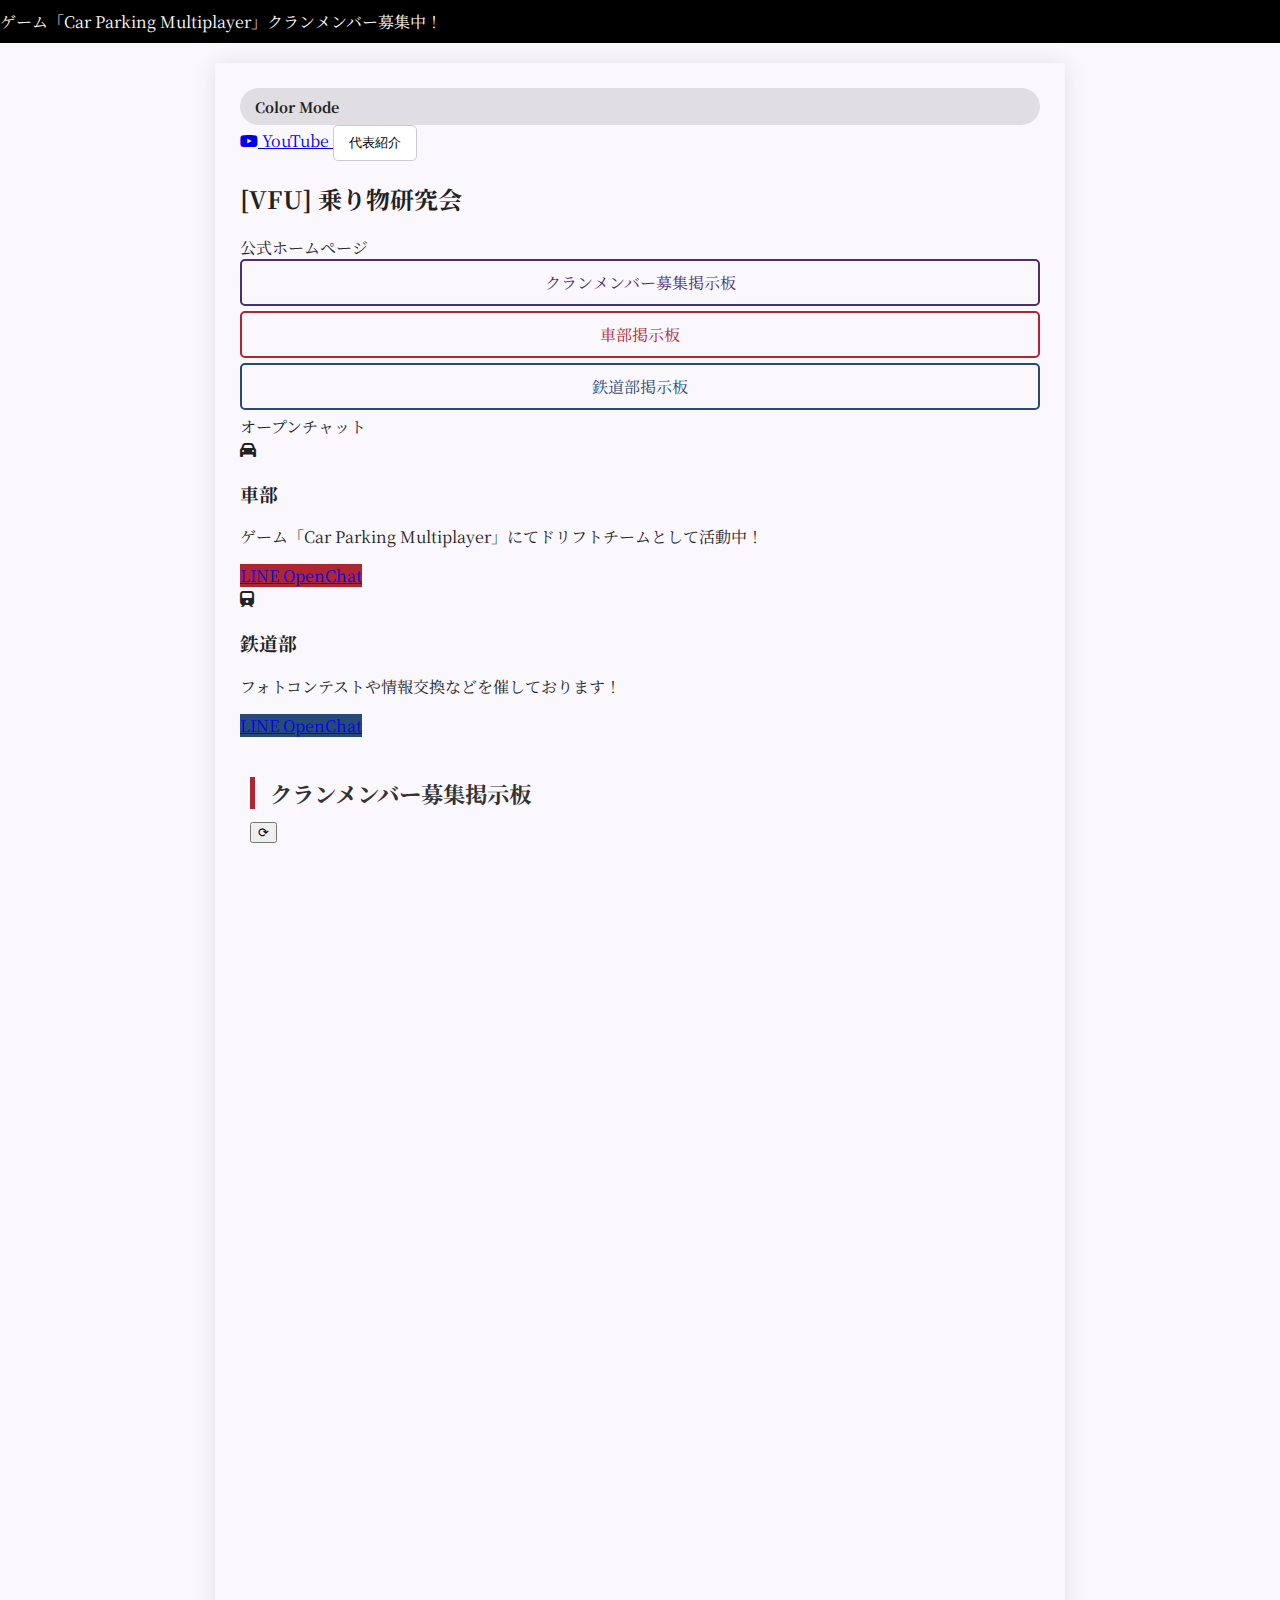
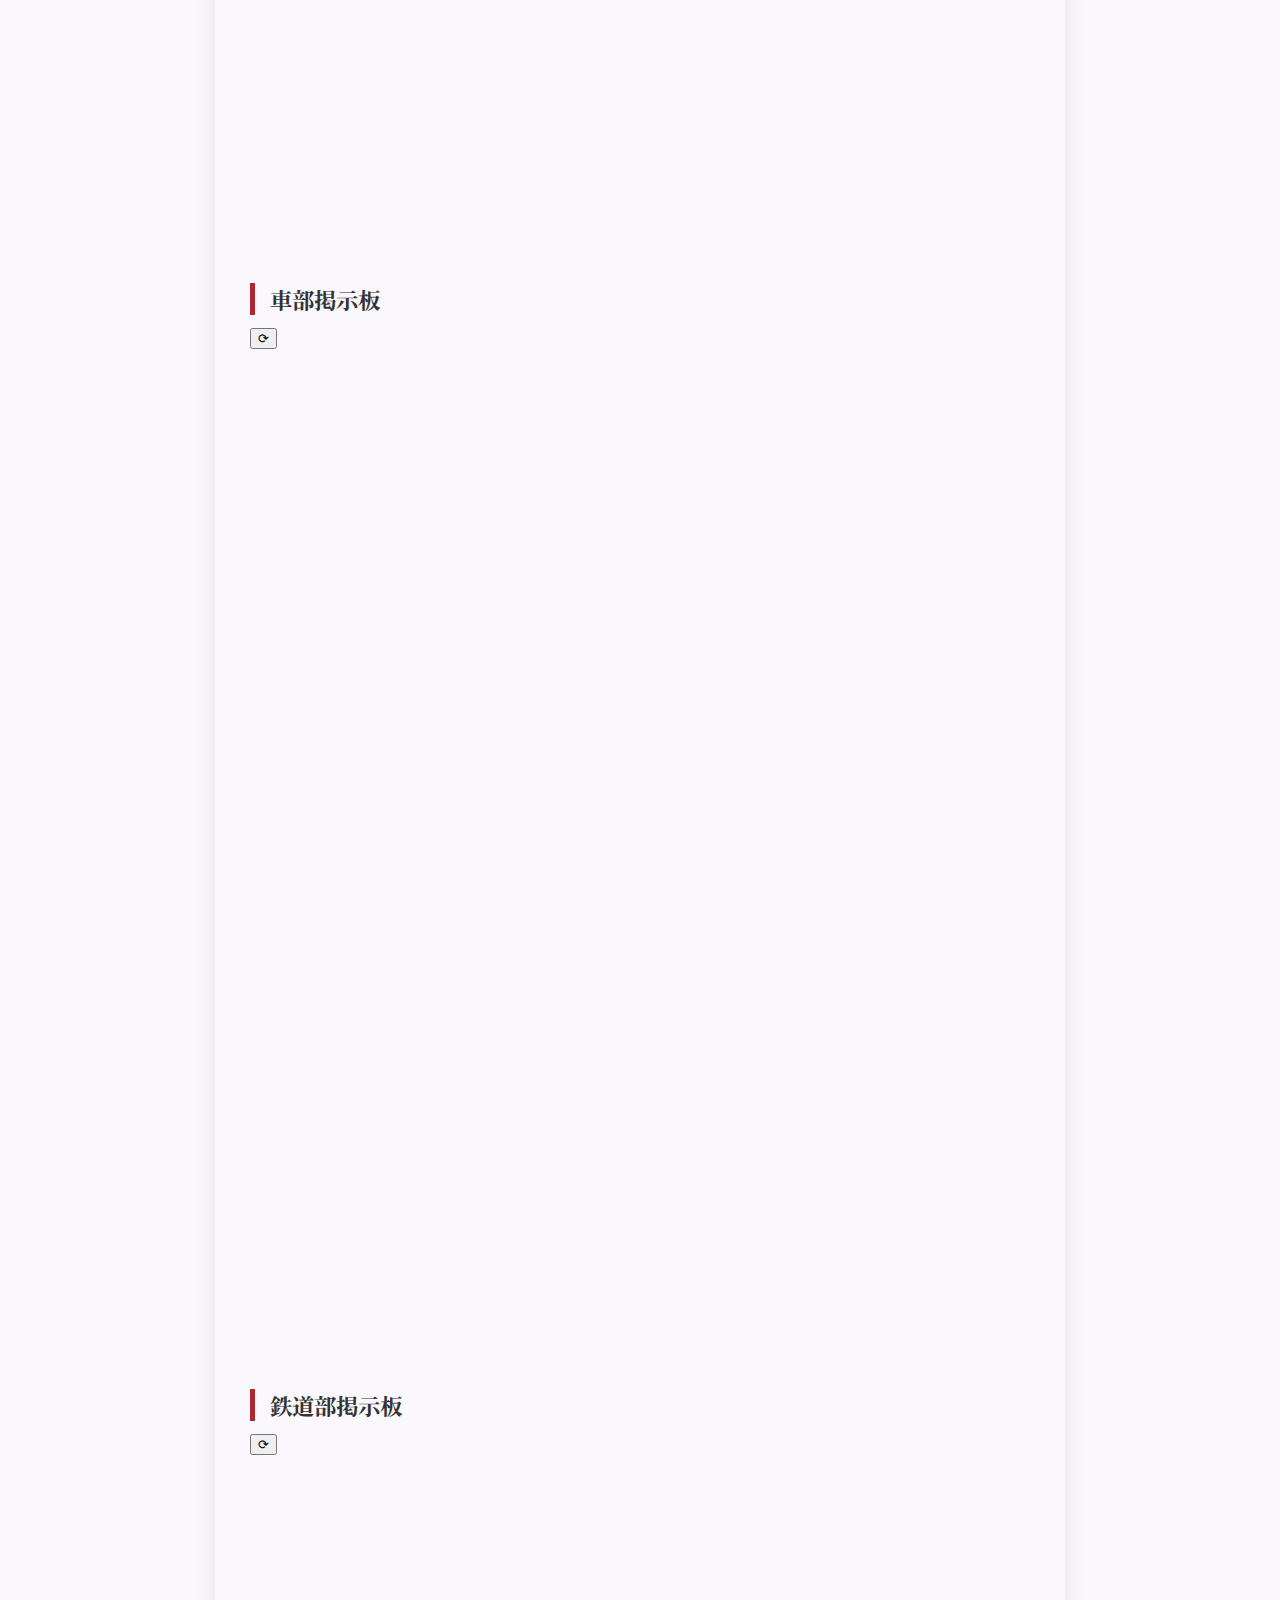
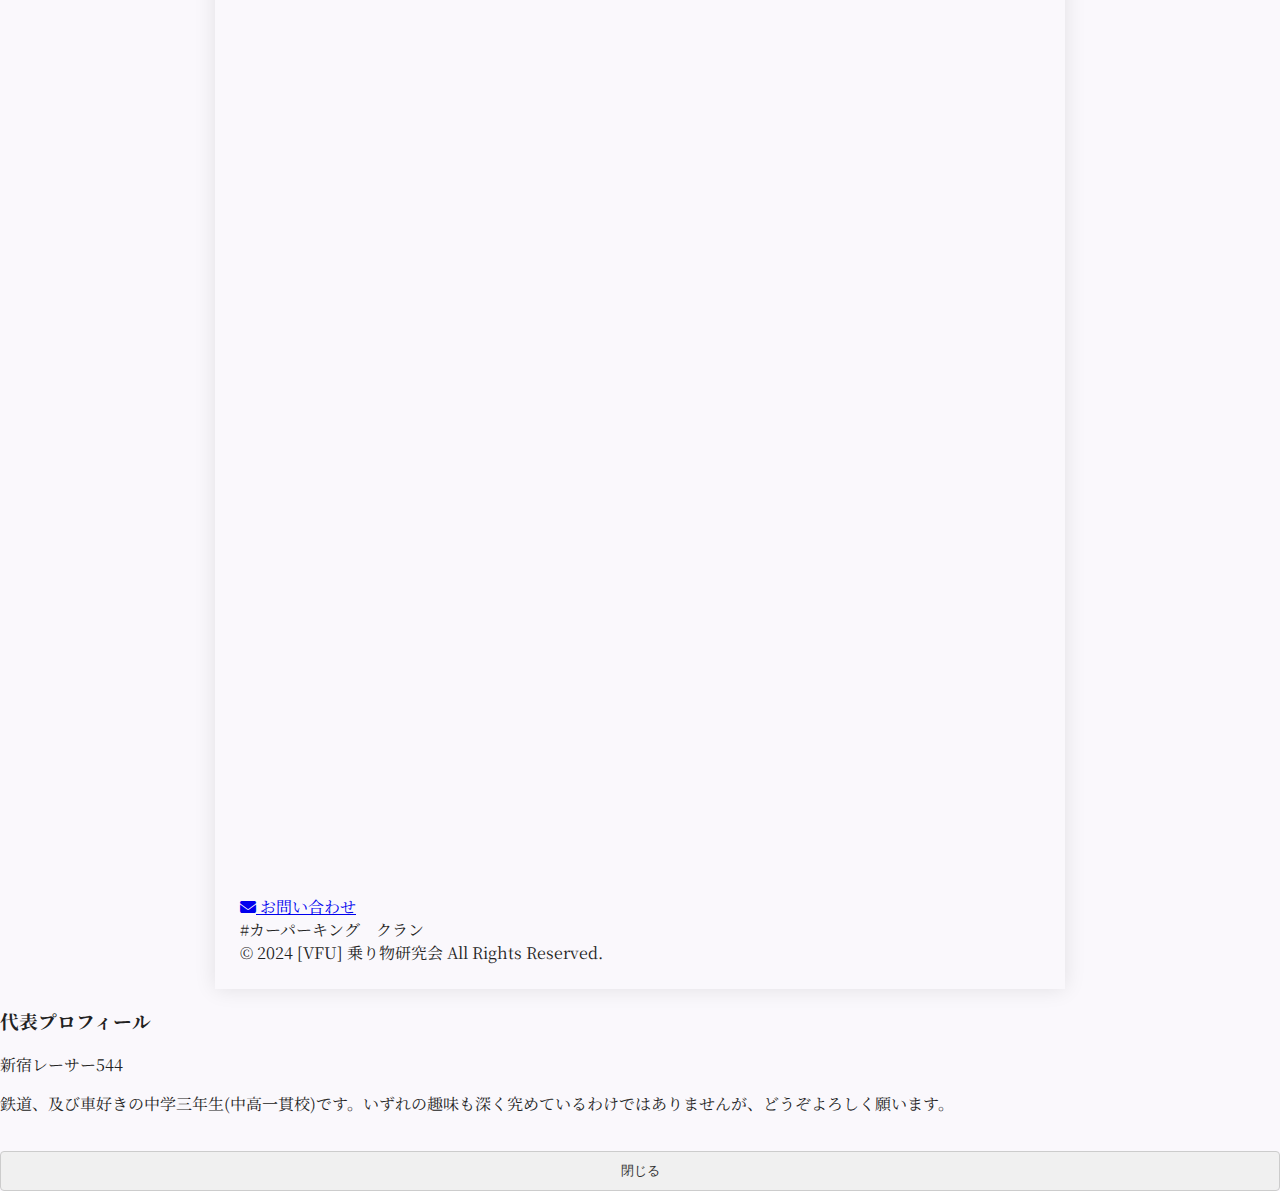
<file: index.html>
<!DOCTYPE html>
<html lang="ja">
<head>
    <meta charset="UTF-8">
    <meta name="viewport" content="width=device-width, initial-scale=1.0">
    <meta name="google-site-verification" content="ModqEC8cLYc8sRdtPgxy8etQ8cFHHH5i-A2FM3EqTlk" />
    <title>[VFU] 乗り物研究会 Official</title>
    
    <link rel="preconnect" href="https://fonts.googleapis.com">
    <link href="https://fonts.googleapis.com/css2?family=Noto+Serif+JP:wght@400;500;700;900&family=Montserrat:wght@600;900&display=swap" rel="stylesheet">
    <link rel="stylesheet" href="https://cdnjs.cloudflare.com/ajax/libs/font-awesome/6.4.0/css/all.min.css">
    
    <link rel="stylesheet" href="css/style.css">
</head>
<body>

<div class="overlay">
    <div class="wrapper">
        <div class="ticker-container">
            <div class="news-ticker">
                <span id="ticker-text"></span>
            </div>
        </div>

        <div class="container">
            <div class="top-nav-row">
                <div class="mode-switch" id="modeBtn">Color Mode</div>
                <a href="https://youtube.com/channel/UC89nqPmlDkD0K90C2Tr1pVQ?si=K6qKvI5ww5COhGIC" target="_blank" class="yt-small-btn">
                    <i class="fa-brands fa-youtube"></i> YouTube
                </a>
                <button class="intro-btn" id="introBtn">代表紹介</button>
            </div>

            <header>
                <h2>[VFU] 乗り物研究会</h2>
                <span class="official-text">公式ホームページ</span>
                <div id="site-version" class="version-tag"></div>

                <div class="nav-buttons">
                    <a href="#bbs-recruit" class="bbs-announce btn-recruit"><span class="btn-main-text">クランメンバー募集掲示板</span></a>
                    <a href="#bbs-car" class="bbs-announce btn-car"><span class="btn-main-text">車部掲示板</span></a>
                    <a href="#bbs-train" class="bbs-announce btn-train"><span class="btn-main-text">鉄道部掲示板</span></a>
                </div>
            </header>

            <div class="main-oc-title">オープンチャット</div>
            <div class="section-grid">
                <div class="info-card car-card">
                    <div class="card-icon-wrapper">
                        <i class="fa-solid fa-car icon-car"></i>
                        <h3>車部</h3>
                    </div>
                    <p>ゲーム「Car Parking Multiplayer」にてドリフトチームとして活動中！</p>
                    <a href="https://line.me/ti/g2/cNYfg2t-UbI88zQXJ2hcLJGL7SHfbDy0Ma_jRA" class="link-button" style="background:var(--car-color)">LINE OpenChat</a>
                </div>
                <div class="info-card train-card">
                    <div class="card-icon-wrapper">
                        <i class="fa-solid fa-train icon-train"></i>
                        <h3>鉄道部</h3>
                    </div>
                    <p>フォトコンテストや情報交換などを催しております！</p>
                    <a href="https://line.me/ti/g2/KSS7B2ene7TeqqOIaKvDxjq-keGQNRmMSuRV8g" class="link-button" style="background:var(--train-color)">LINE OpenChat</a>
                </div>
            </div><div class="bbs-section" id="bbs-recruit">
    <h3 class="bbs-title">
  クランメンバー募集掲示板</h3><button class="bbs-reload" onclick="reloadBBS('bbs-recruit')">⟳</button>
    <div class="padlet-embed">
        <iframe src="https://padlet.com/embed/7ihmg8j3td7opsrp" frameborder="0" allow="camera;microphone;geolocation;display-capture;clipboard-write" style="width:100%; height:1000px; display:block;"></iframe>
    </div>
</div>

<div class="bbs-section" id="bbs-car">
    
    <h3 class="bbs-title">車部掲示板</h3><button class="bbs-reload" onclick="reloadBBS('bbs-car')">⟳</button>
    <div class="padlet-embed">
        <iframe src="https://padlet.com/embed/1pxxp7suz47a8pks" frameborder="0" allow="camera;microphone;geolocation;display-capture;clipboard-write" style="width:100%; height:1000px; display:block;"></iframe>
    </div>
</div>

<div class="bbs-section" id="bbs-train">
    <h3 class="bbs-title">鉄道部掲示板</h3><button class="bbs-reload" onclick="reloadBBS('bbs-train')">⟳</button>
    <div class="padlet-embed">
        <iframe src="https://padlet.com/embed/uvu18qbe33gxz56y" frameborder="0" allow="camera;microphone;geolocation;display-capture;clipboard-write" style="width:100%; height:1000px; display:block;"></iframe>
    </div>
</div>


<style>
    /* サイト全体のフォントや見出しに合わせるための設定 */
    .bbs-section {
        margin-bottom: 50px;
        padding: 0 15px;
    }
    .bbs-title {
        font-family: 'Noto Serif JP', serif;
        font-weight: 700;
        border-left: 5px solid #63438b; /* サイトのテーマカラー */
        padding-left: 15px;
        color: #333;
    }
</style>


<style>
    .padlet-iframe {
        width: 100%;
        height: 650px;
        border: none;
        border-radius: 12px;
        background: #ffffff;
        margin-top: 15px;
        box-shadow: 0 4px 15px rgba(0,0,0,0.1);
    }
</style>


<style>
    .padlet-iframe {
        width: 100%;
        height: 650px;
        border: none;
        border-radius: 12px;
        background: #ffffff;
        margin-top: 15px;
        box-shadow: 0 4px 15px rgba(0,0,0,0.1);
    }
</style>


<style>
    /* サイトをスッキリ見せるためのデザイン調整 */
    .padlet-iframe {
        width: 100%;
        height: 650px;
        border: none;
        border-radius: 12px;
        background: #ffffff;
        margin-top: 15px;
        box-shadow: 0 4px 15px rgba(0,0,0,0.1);
    }
</style>

<style>
    /* 掲示板がサイトからはみ出さないように調整 */
    .padlet-iframe {
        width: 100%;
        height: 650px; /* 縦の長さ。スマホで長いと感じるなら 500px くらいに下げてください */
        border: none;
        border-radius: 12px;
        background: #ffffff;
        margin-top: 15px;
        box-shadow: 0 4px 15px rgba(0,0,0,0.1);
    }
</style>


<style>
    /* 掲示板のデザインをあなたのサイトに馴染ませる設定 */
    .padlet-iframe {
        width: 100%;
        height: 650px; /* 掲示板の高さ。使い勝手に合わせて変更してください */
        border: none;
        border-radius: 12px; /* 角を丸くしてモダンな見た目に */
        background: #ffffff;
        margin-top: 15px;
        box-shadow: 0 4px 15px rgba(0,0,0,0.1); /* 軽い影をつけて立体感を出す */
    }

    /* 掲示板セクション全体の余白調整 */
    .bbs-section {
        margin-bottom: 40px;
        padding: 0 10px;
    }

    .bbs-title {
        font-family: 'Noto Serif JP', serif;
        border-left: 5px solid var(--car-color); /* 既存の変数があれば使用、なければ色コードを指定 */
        padding-left: 15px;
        margin-bottom: 10px;
    }
</style>

            <div class="contact-section">
                <a href="https://docs.google.com/forms/d/e/1FAIpQLSdWn6aTgvMd9kk5uIlRd6wQL59M7QaKLOfFxzPlAJSAQb5zVA/viewform?usp=dialog" target="_blank" class="btn-contact">
                    <i class="fa-solid fa-envelope"></i> お問い合わせ
                </a>
            </div>

            <footer>
                <div class="hashtag-footer">#カーパーキング　クラン</div>
                <div class="footer-copy">&copy; 2024 [VFU] 乗り物研究会 All Rights Reserved.</div>
            </footer>
        </div>
    </div>
</div>

<div id="introModal" class="modal">
    <div class="modal-content">
        <h3>代表プロフィール</h3>
        <span class="modal-name">新宿レーサー544</span>
        <p class="modal-intro">鉄道、及び車好きの中学三年生(中高一貫校)です。いずれの趣味も深く究めているわけではありませんが、どうぞよろしく願います。</p>
        <button id="closeModal" style="width:100%; padding:10px; margin-top:20px; cursor:pointer; background:#f0f0f0; border:1px solid #ccc; border-radius:4px; color: #333;">閉じる</button>
    </div>
</div>
    
<script src="js/main.js"></script>
    <script>
    window.onload = function() {
        // ページが読み込まれたら、すべての掲示板を一度だけリフレッシュする
        const iframes = document.querySelectorAll('iframe');
        iframes.forEach(iframe => {
            const src = iframe.src;
            iframe.src = ''; 
            setTimeout(() => {
                iframe.src = src;
            }, 500); // 0.5秒後に再接続
        });
    };
</script>
    <script>
function reloadBBS(sectionId) {
    const section = document.getElementById(sectionId);
    if (!section) return;

    const iframe = section.querySelector("iframe");
    if (!iframe) return;

    const src = iframe.src;
    iframe.src = "";
    setTimeout(() => {
        iframe.src = src;
    }, 300);
}
</script>


</body>
</html>
</file>
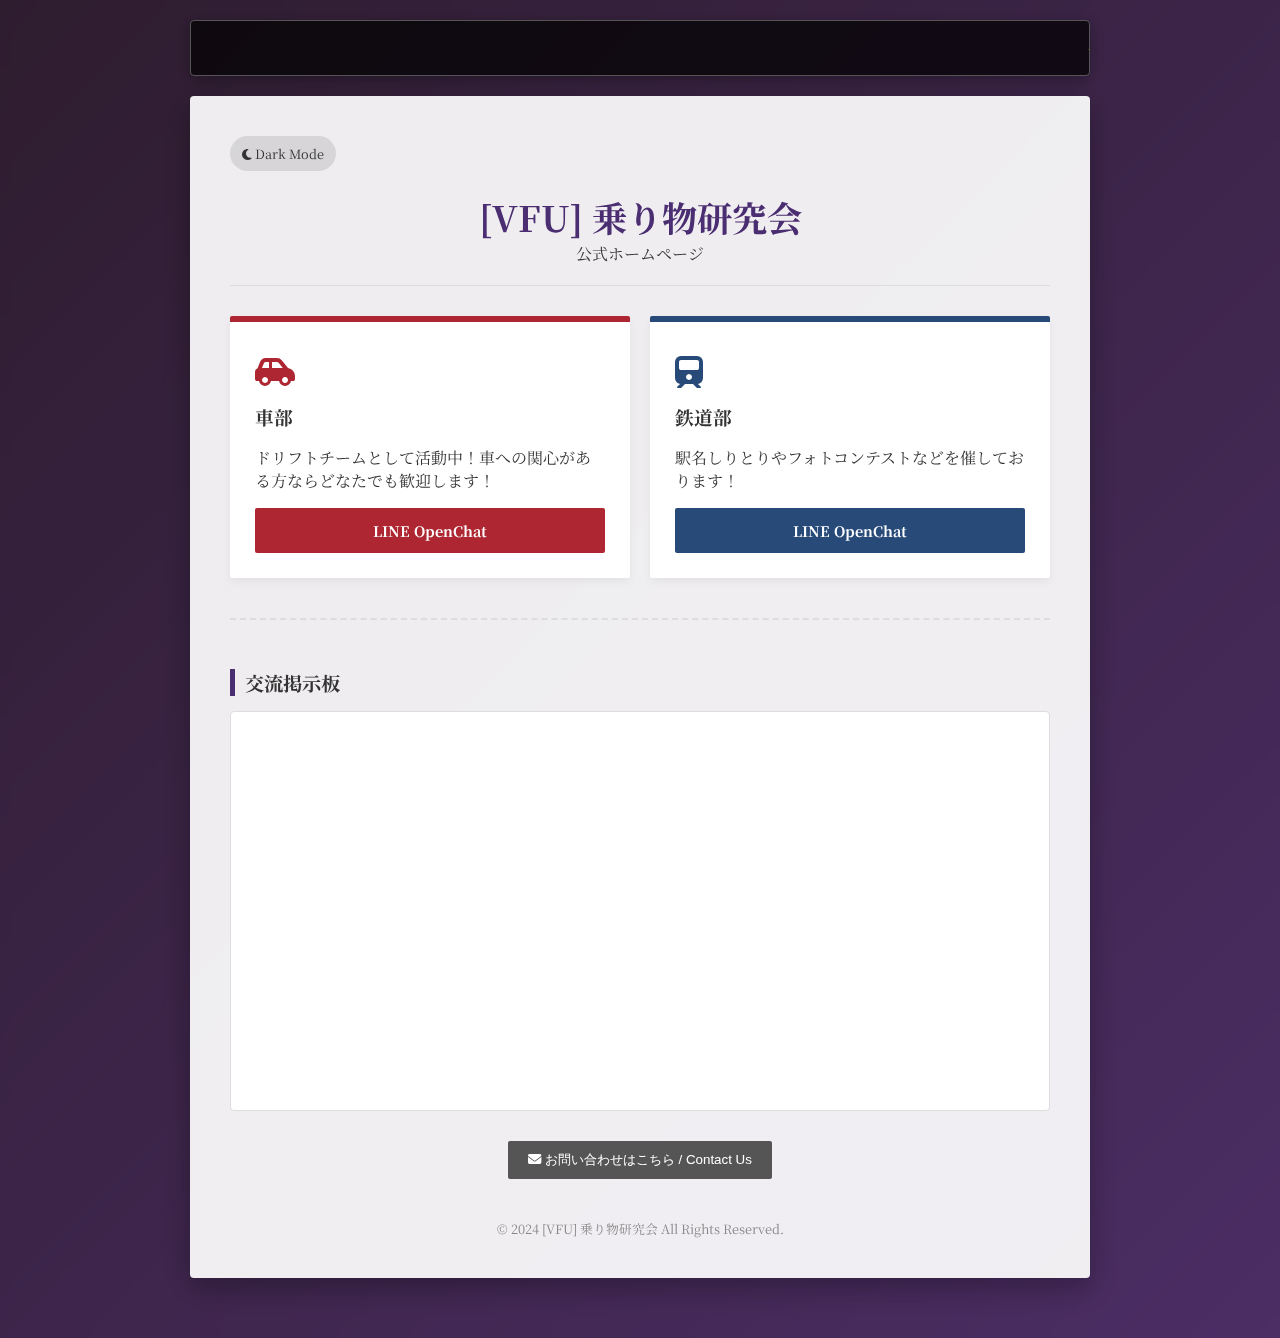
<file: VFU.html>
<!DOCTYPE html>
<html lang="ja">
<head>
    <meta charset="UTF-8">
    <meta name="viewport" content="width=device-width, initial-scale=1.0">
    <title>[VFU] 乗り物研究会 Official</title>
    
    <link rel="preconnect" href="https://fonts.googleapis.com">
    <link href="https://fonts.googleapis.com/css2?family=Noto+Serif+JP:wght@400;700&family=Montserrat:wght@600&display=swap" rel="stylesheet">
    <link rel="stylesheet" href="https://cdnjs.cloudflare.com/ajax/libs/font-awesome/6.4.0/css/all.min.css">

    <style>
        :root {
            --main-color: #4b2d71; 
            --car-color: #ae2631; 
            --train-color: #274a78; 
            --accent-yellow: #ffcc00; 
            --bg-gradient: linear-gradient(-45deg, #2d1933, #4b2d71, #6b4095, #3a243b);
            --container-bg: rgba(255, 255, 255, 0.92);
            --text-color: #333;
        }

        body.dark-mode {
            --container-bg: rgba(30, 30, 30, 0.95);
            --text-color: #eee;
        }

        * { box-sizing: border-box; }

        body {
            margin: 0;
            padding: 0;
            font-family: 'Noto Serif JP', serif;
            color: var(--text-color);
            background: var(--bg-gradient);
            background-size: 400% 400%;
            animation: gradient 15s ease infinite;
            transition: 0.3s;
        }

        @keyframes gradient {
            0% { background-position: 0% 50%; }
            50% { background-position: 100% 50%; }
            100% { background-position: 0% 50%; }
        }

        .overlay { min-height: 100vh; background: rgba(0, 0, 0, 0.2); backdrop-filter: blur(5px); padding: 20px 20px 60px 20px; }
        .wrapper { max-width: 900px; margin: 0 auto; }

        .ticker-container {
            width: 100%;
            margin-bottom: 20px;
            background: rgba(0, 0, 0, 0.7);
            border-radius: 4px;
            border: 1px solid #555;
            overflow: hidden;
            box-shadow: 0 4px 15px rgba(0,0,0,0.3);
        }
        .news-ticker { padding: 15px 0; color: var(--accent-yellow); font-family: 'Courier New', monospace; white-space: nowrap; }
        .news-ticker span { display: inline-block; padding-left: 100%; animation: ticker 25s linear infinite; font-weight: bold; font-size: 1.1rem; }
        @keyframes ticker { 0% { transform: translateX(0); } 100% { transform: translateX(-100%); } }

        .container { background: var(--container-bg); padding: 40px; border-radius: 4px; box-shadow: 0 10px 30px rgba(0,0,0,0.3); animation: fadeInUp 0.8s forwards; }
        @keyframes fadeInUp { from { transform: translateY(20px); opacity: 0; } to { transform: translateY(0); opacity: 1; } }

        header { text-align: center; margin-bottom: 30px; border-bottom: 1px solid #ddd; padding-bottom: 20px; }
        h2 { font-size: clamp(1.5rem, 5vw, 2.2rem); color: var(--main-color); margin: 0; white-space: nowrap; overflow: hidden; text-overflow: ellipsis; }

        .global-tools { display: flex; justify-content: space-between; align-items: center; margin-bottom: 20px; }
        .mode-switch { cursor: pointer; padding: 8px 12px; background: rgba(0,0,0,0.1); border-radius: 20px; font-size: 0.8rem; }

        .section-grid { display: grid; grid-template-columns: 1fr 1fr; gap: 20px; margin-bottom: 40px; }
        @media (max-width: 768px) { .section-grid { grid-template-columns: 1fr; } }

        .info-card { background: #fff; padding: 25px; border-radius: 2px; border-top: 6px solid; box-shadow: 0 4px 10px rgba(0,0,0,0.05); transition: 0.3s; }
        .car-card { border-color: var(--car-color); }
        .train-card { border-color: var(--train-color); }

        .link-button { display: block; padding: 12px; color: white; text-decoration: none; border-radius: 2px; font-weight: bold; text-align: center; transition: 0.3s; font-size: 0.9rem; border: none; cursor: pointer; }
        .link-button:hover { filter: brightness(1.1); transform: scale(1.02); }

        .bbs-section { margin-top: 40px; padding-top: 30px; border-top: 2px dashed #ddd; }
        .bbs-title { border-left: 5px solid var(--main-color); padding-left: 10px; font-size: 1.2rem; margin-bottom: 15px; }

        .btn-black { background: #000 !important; color: #fff; }
        .btn-trigger-contact { background: #555; color: #fff; padding: 10px 20px; border: none; cursor: pointer; border-radius: 2px; margin-top: 30px; }

        .modal { display: none; position: fixed; z-index: 2000; left: 0; top: 0; width: 100%; height: 100%; background-color: rgba(0,0,0,0.8); }
        .modal-content { background-color: var(--container-bg); margin: 10% auto; padding: 30px; width: 90%; max-width: 450px; border-radius: 4px; }

        footer { text-align: center; margin-top: 40px; font-size: 0.8rem; color: #888; }
    </style>
</head>
<body>

<div class="overlay">
    <div class="wrapper">
        <div class="ticker-container">
            <div class="news-ticker">
                <span>ゲーム「Car Parking Multiplayer」におけるクランは加入枠が残り一人となっております。今後定数の拡張も検討しております。</span>
            </div>
        </div>

        <div class="container">
            <div class="global-tools">
                <div class="mode-switch" onclick="toggleDarkMode()"><i class="fas fa-moon"></i> Dark Mode</div>
                <div id="google_translate_element"></div>
            </div>

            <header>
                <h2>[VFU] 乗り物研究会</h2>
                <span class="subtitle">公式ホームページ</span>
            </header>

            <div class="section-grid">
                <div class="info-card car-card">
                    <div style="font-size: 2rem; color: var(--car-color);"><i class="fas fa-car-side"></i></div>
                    <h3 style="margin:10px 0;">車部</h3>
                    <p>ドリフトチームとして活動中！車への関心がある方ならどなたでも歓迎します！</p>
                    <a href="https://line.me/ti/g2/cNYfg2t-UbI88zQXJ2hcLJGL7SHfbDy0Ma_jRA" class="link-button" style="background:var(--car-color)">LINE OpenChat</a>
                </div>

                <div class="info-card train-card">
                    <div style="font-size: 2rem; color: var(--train-color);"><i class="fas fa-train"></i></div>
                    <h3 style="margin:10px 0;">鉄道部</h3>
                    <p>駅名しりとりやフォトコンテストなどを催しております！</p>
                    <a href="https://line.me/ti/g2/KSS7B2ene7TeqqOIaKvDxjq-keGQNRmMSuRV8g" class="link-button" style="background:var(--train-color)">LINE OpenChat</a>
                </div>
            </div>

            <div class="bbs-section">
                <h3 class="bbs-title">交流掲示板</h3>
                <div style="background: #fff; padding: 20px; border-radius: 4px; border: 1px solid #ddd; min-height: 400px;">
                    <script async src="https://talk.hyvor.com/embed/embed.js" type="module"></script>
                    <hyvor-talk-comments 
                        website-id="14751" 
                        language="ja">
                    </hyvor-talk-comments>
                </div>
            </div>

            <div style="text-align: center;">
                <button class="btn-trigger-contact" onclick="document.getElementById('contactModal').style.display='block'">
                    <i class="fas fa-envelope"></i> お問い合わせはこちら / Contact Us
                </button>
            </div>

            <footer>&copy; 2024 [VFU] 乗り物研究会 All Rights Reserved.</footer>
        </div>
    </div>
</div>

<div id="contactModal" class="modal">
    <div class="modal-content">
        <h3>お問い合わせ / Contact</h3>
        <form onsubmit="alert('送信しました'); return false;">
            <input type="text" placeholder="お名前" required style="width: 100%; padding: 10px; margin-bottom: 10px;">
            <input type="email" placeholder="メールアドレス" required style="width: 100%; padding: 10px; margin-bottom: 10px;">
            <textarea placeholder="内容をご記入ください" rows="4" required style="width: 100%; padding: 10px; margin-bottom: 10px;"></textarea>
            <button type="submit" class="link-button btn-black" style="width: 100%;">送信する</button>
            <button type="button" onclick="document.getElementById('contactModal').style.display='none'" style="width:100%; background:#ccc; border:none; padding:10px; margin-top:10px; cursor:pointer;">閉じる</button>
        </form>
    </div>
</div>

<script>
    function toggleDarkMode() {
        document.body.classList.toggle('dark-mode');
        const icon = document.querySelector('.mode-switch i');
        icon.className = document.body.classList.contains('dark-mode') ? 'fas fa-sun' : 'fas fa-moon';
    }

    function googleTranslateElementInit() {
      new google.translate.TranslateElement({pageLanguage: 'ja', layout: google.translate.TranslateElement.InlineMethod.SIMPLE}, 'google_translate_element');
    }
</script>
<script src="//translate.google.com/translate_a/element.js?cb=googleTranslateElementInit"></script>

</body>
</html>
</file>
<file: css/style.css>
/* =========================================
   1. カラー変数の設定（Color Modeの心臓部）
   ========================================= */
:root {
    /* ここにある値をJavaScriptが塗り替えることで、一瞬で色が変わります */
    --main-color: #4b2d71; 
    --container-bg: rgba(250, 248, 252, 0.98); /* 背景色 */
    --text-color: #222; /* 文字色 */
    --car-color: #ae2631; 
    --train-color: #274a78;
    --card-bg: rgba(255, 255, 255, 0.95); /* カードの背景 */
}

/* =========================================
   2. 全体の基本設定
   ========================================= */
body {
    margin: 0;
    padding: 0;
    font-family: 'Noto Serif JP', serif;
    /* 【最重要】backgroundに !important を付け、JSの変更がデザイン崩れより優先されるようにします */
    background: var(--container-bg) !important;
    color: var(--text-color);
    transition: background 0.3s ease, color 0.3s ease; /* 色変化を滑らかにする */
}

/* 中央の白い箱（コンテナ）の設定 */
.container {
    max-width: 800px;
    margin: 0 auto;
    padding: 25px;
    background: var(--container-bg); /* ここも背景色と連動 */
    box-shadow: 0 0 20px rgba(0,0,0,0.1);
}

/* =========================================
   3. 各パーツのデザイン（既存を維持）
   ========================================= */

/* 電光掲示板の枠 */
.ticker-container {
    background: #000;
    color: #fff;
    padding: 10px 0;
    overflow: hidden;
    margin-bottom: 20px;
}

/* Color Modeボタンの見た目 */
.mode-switch {
    cursor: pointer;
    background: rgba(0,0,0,0.1);
    padding: 8px 15px;
    border-radius: 20px;
    font-weight: bold;
    font-size: 0.9rem;
}

/* 代表紹介ボタン */
.intro-btn {
    cursor: pointer;
    background: #fff;
    border: 1px solid #ccc;
    padding: 8px 15px;
    border-radius: 5px;
}

/* 公式ホームページの真下に置くバージョン表記専用スタイル */
.version-tag-sub {
    font-size: 0.75rem;
    opacity: 0.6;
    margin-top: 2px;
    margin-bottom: 15px;
    text-align: center;
    font-family: 'Montserrat', sans-serif;
    color: var(--text-color);
}

/* 掲示板タイトルの横線 */
.bbs-title {
    border-left: 6px solid var(--main-color);
    padding-left: 12px;
    margin-top: 40px;
    font-size: 1.4rem;
}

/* 掲示板を包む白いエリア */
.bbs-wrap {
    background: #fff; /* 掲示板の中身は読みやすさのため白固定 */
    border: 1px solid #ddd;
    border-radius: 8px;
    padding: 10px;
    min-height: 400px;
}

/* その他、既存のデザイン（ボタンの色など）をここに記述してください */
.btn-recruit { color: var(--main-color); border-color: var(--main-color); text-decoration: none; display: block; padding: 10px; border: 2px solid; border-radius: 5px; text-align: center; margin-bottom: 5px;}
.btn-car { color: var(--car-color); border-color: var(--car-color); text-decoration: none; display: block; padding: 10px; border: 2px solid; border-radius: 5px; text-align: center; margin-bottom: 5px;}
.btn-train { color: var(--train-color); border-color: var(--train-color); text-decoration: none; display: block; padding: 10px; border: 2px solid; border-radius: 5px; text-align: center; margin-bottom: 5px;}
</file>
